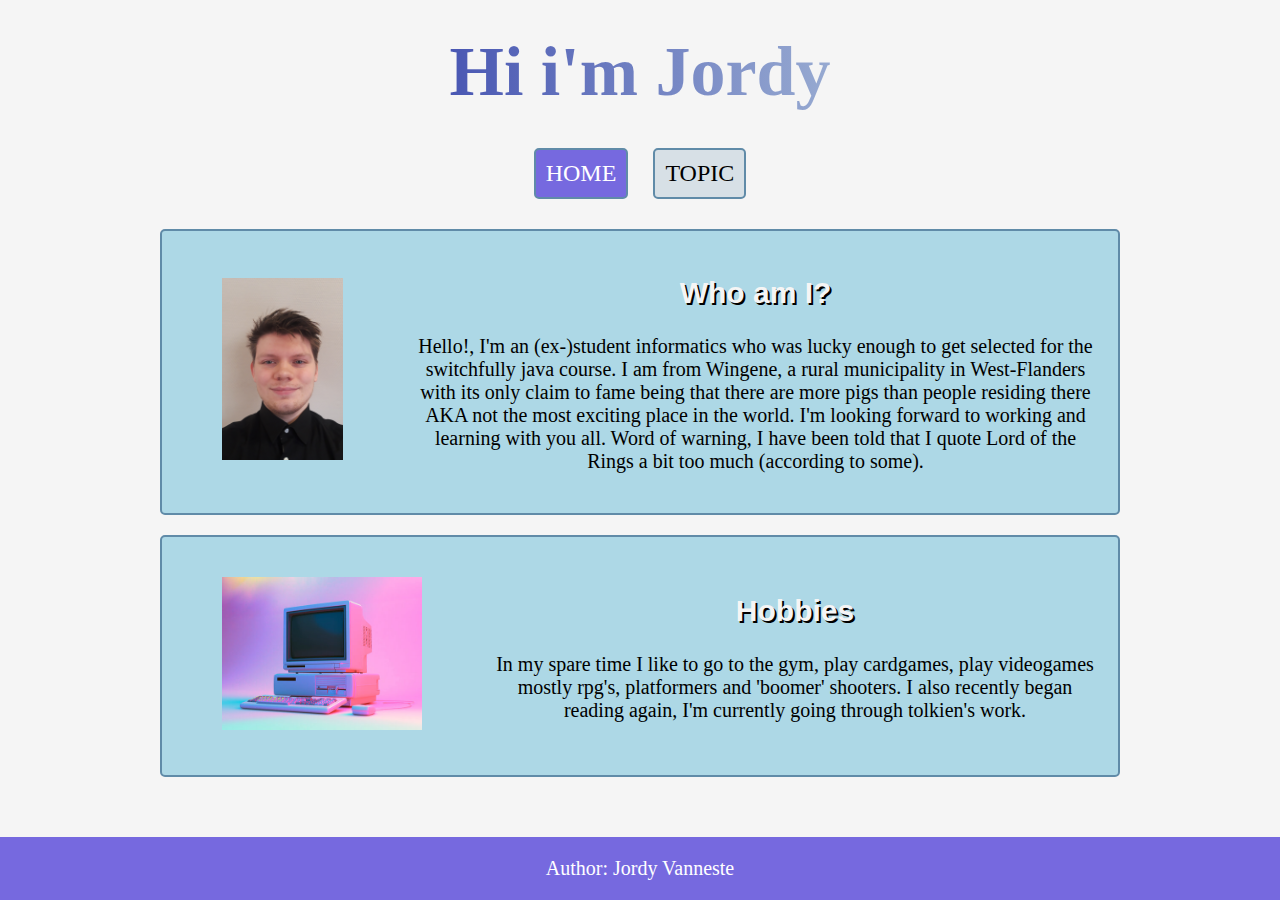
<file: index.html>
<!doctype html>
<html lang="en">
  <head>
    <meta charset="utf-8">
    <meta name="viewport" content="width=device-width, initial-scale=1">
    <title>Project</title>
    <link href="css/style.css" rel="stylesheet">
    
  </head>
  <body>
    <header>
        <h1>Hi i'm Jordy</h1>
        <nav>
            
            
            <ul>
                <li><a href="" class="current">Home</a></li>
                <li><a href="untitled.html">Topic</a></li>
                
            </ul>
        </nav>
    </header>
    
    <section class="info">
      <article id ="article1">
        <figure>
          <picture>
              <img src="images/foto.png" alt="placeholder">
          </picture>

          
      </figure>
          <div class="description">
              <hgroup>
                  <h2>Who am I?</h2>
                  
                  
              </hgroup>
              <p>Hello!, I'm an (ex-)student informatics who was lucky enough to get selected for the switchfully java course.
                I am from Wingene, a rural municipality in West-Flanders with its only claim to fame being that there are more pigs than people residing there AKA not the most 
                exciting place in the world. I'm looking forward to working and learning with you all. Word of warning, I have been told that I quote Lord of the Rings a bit too much (according to some).
              </p>
          </div>
      </article>
      <article id ="article2">
          <figure>
              <picture >
                  <img src="images/pcjunk.jpg" alt="placeholder" id ="pcjunk">
              </picture>

              
          </figure>
          <div class="description">
              <hgroup>
                  <h2>Hobbies</h2>
                  
              </hgroup>
              <p>In my spare time I like to go to the gym, play cardgames,  play videogames mostly rpg's, platformers and 'boomer' shooters.
                I also recently began reading again, I'm currently going through tolkien's work.
              </p>
          </div>
      </article>
      <footer>
        <p>Author: Jordy Vanneste</p>
        
      </footer> 
  </section>

  </body>
</html>
</file>
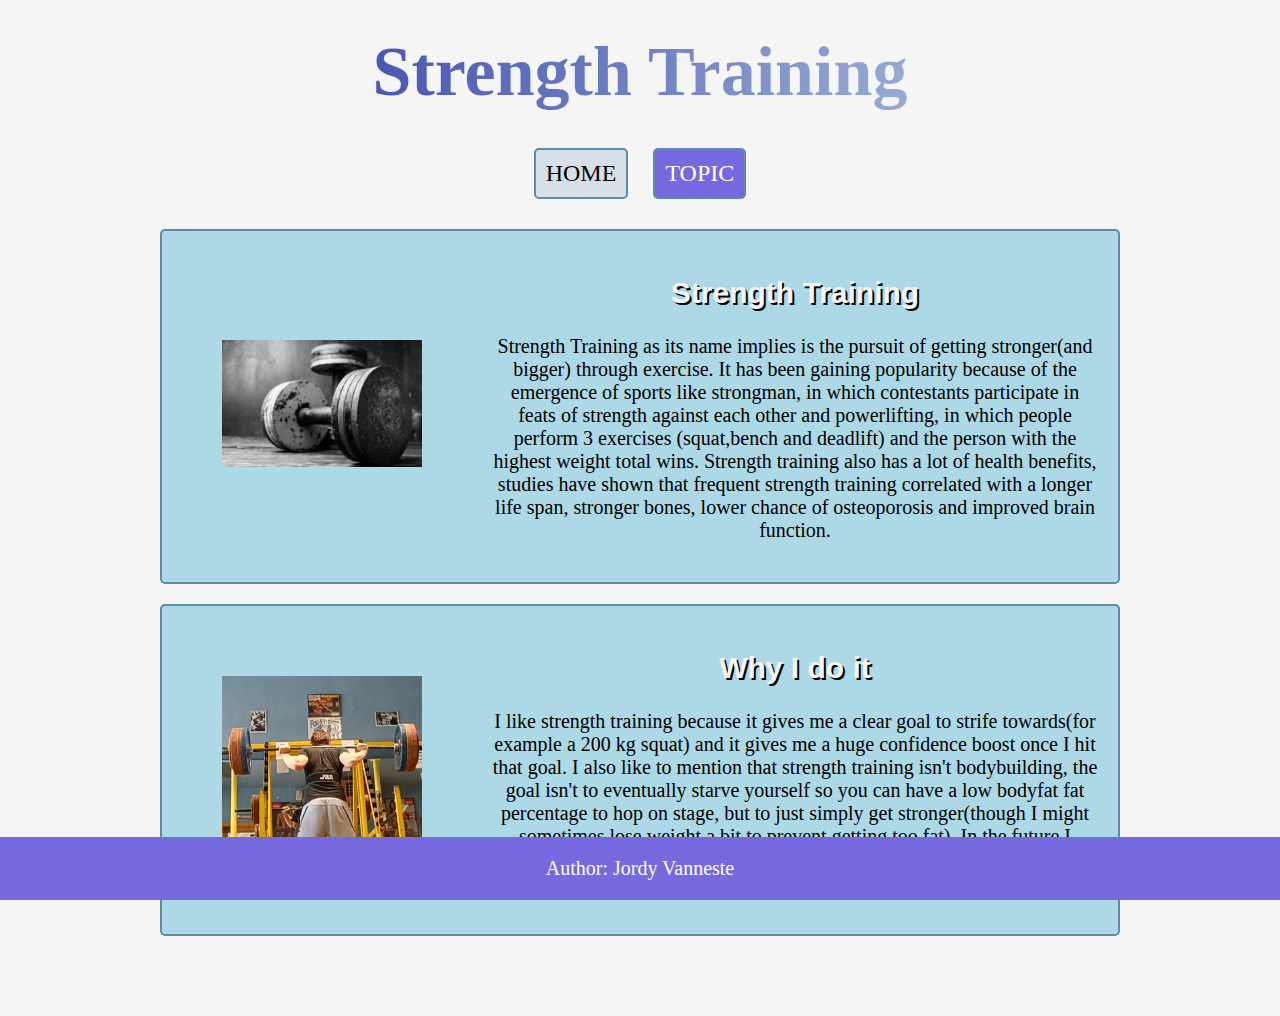
<file: untitled.html>
<!doctype html>
<html lang="en">
  <head>
    <meta charset="utf-8">
    <meta name="viewport" content="width=device-width, initial-scale=1">
    <title>Project</title>
    <link href="css/style.css" rel="stylesheet">
    
  </head>
  <body>
    <header>
        <h1>Strength Training</h1>
        <nav>
            
            
            <ul>
                <li><a href="index.html" >Home</a></li>
                <li><a href="untitled.html" class="current">Topic</a></li>
                
            </ul>
        </nav>
    </header>
    
    <section class="info">
      <article id ="article1">
        <figure>
          <picture>
              <img src="images/lifting-1491929408.jpg" alt="placeholder">
          </picture>

          
      </figure>
          <div class="description">
              <hgroup>
                  <h2>Strength Training</h2>
                  
                  
              </hgroup>
              <p>Strength Training as its name implies is the pursuit of getting stronger(and bigger) through exercise. It has been gaining popularity because of the emergence of sports like strongman, in which contestants participate in feats of strength against each other and powerlifting, in which people perform 3 exercises (squat,bench and deadlift) and the person with the highest weight total wins.
                Strength training also has a lot of health benefits, studies have shown that frequent strength training correlated with a longer life span, stronger bones, lower chance of osteoporosis and improved brain function.
              </p>
          </div>
      </article>
      <article id ="article2">
          <figure>
              <picture >
                  <img src="images/squat.jpg" alt="placeholder" >
              </picture>

              
          </figure>
          <div class="description">
              <hgroup>
                  <h2>Why I do it</h2>
                  
              </hgroup>
              <p>
                I like strength training because it gives me a clear goal to strife towards(for example a 200 kg squat) and it gives me a huge confidence boost once I hit that goal.
                I also like to mention that strength training isn't bodybuilding, the goal isn't to eventually starve yourself so you can have a low bodyfat fat percentage to hop on stage, but to just simply get stronger(though I might sometimes lose weight a bit to prevent getting too fat). 
                In the future I would also like to compete in strongman or powerlifting, although I'm currently way too weak for that.
              </p>
          </div>
      </article>
      <footer>
        <p>Author: Jordy Vanneste</p>
        
      </footer> 
  </section>

  </body>
</html>
</file>
<file: css/style.css>
/*general*/
body{
    padding-top: 2.5%;
    
    
}

h1{
    width: fit-content;
    margin: auto;
    padding-bottom: 26px;
    text-align: center;
}
/*style for navigation bar for mobile*/
nav {
    
   
    max-width: 900px;
    margin: auto;
    text-align: center;
  }
ul {
    border: 1px solid #000;
    /* De property list-style wordt normaal ingesteld op li-elementen. */
    /* Maar omdat deze property overgeërfd wordt, kan ze ook ingesteld worden op het ul parent element */
    list-style: none;
    padding-right: 2rem;
    
    
  }


  nav ul li a {
    
    text-decoration:none;
    color: rgb(0, 0, 0);
    font-size: 1.2rem;
    border: 2px solid rgb(96, 139, 168);
    border-radius: 5px;
    background-color: rgba(96, 139, 168, 0.2);
    display: block;
    
    padding: 10px;
    
    margin: 10px;
    text-align: center;
    
  }
  li a:hover {
    background-color: rgb(118, 105, 223);
    color: white;
  }
  .current{
    background-color: rgb(118, 105, 223);
    color: white;
  }
  
 /*centers rest of body*/
 .info{
    width: fit-content;
    margin: auto;
    text-align: center;
    margin-bottom:80px;
    word-wrap: break-word;
   
 }
 article{
  padding: 10%;
  border-style: double;
  background-color: lightblue;
  margin-bottom: 1em;
  margin-top: 1em;
}
/*header color*/
 header h1 {
    font-size: 70px;
    font-weight: 600;
    background-image: linear-gradient(to left, #97aad1, #4957b3);
    color: transparent;
    background-clip: text;
    -webkit-background-clip: text;
  }

  h2{
    color: whitesmoke;
    font-family:'Lucida Sans', 'Lucida Sans Regular', 'Lucida Grande', 'Lucida Sans Unicode', Geneva, Verdana, sans-serif;
    text-shadow: 2px 2px black;
   
  }
  
footer{
  position: fixed;
  left: 0;
  bottom: 0;
  width: 100%;
  background-color: rgb(118, 105, 223);
  color: white;
  text-align: center;
  margin-top: 20px;
  }

  /*scalable font sizes and images*/
 html {
    font-size: calc(15px + 0.390625vw);
}

img {
    max-width: 100%;
    height: auto;
    
  }


/*style for desktop and big screens*/


  @media only screen and (min-width: 960px) {

    
    article{
      display: flex;
      align-items: center;
      background-color: lightblue;
      margin-bottom: 1em;
      margin-top: 1em;
    }

    
    
    
    body {
      margin: auto;
      background-color:whitesmoke;
      max-width: 75%;
    }

    nav{
      text-align: center;
      
    }

   
  
  
    nav ul {
      
      margin: 0;
      padding: 0;
      overflow: hidden;
      text-align: center;
      border: none;
      
    }
    
    li {
      
      display: inline-block;
      width: max-content;
      text-align: center;
      padding: 0;
      text-transform: uppercase;
    }
   
    
    img {
      max-width: 200px;
      max-height: 300px;
      object-fit: contain;
      margin-right: 30px;
      flex: auto;
      
      
    }
    article{
      padding: 1rem;
      border: 2px solid rgb(96, 139, 168);
      border-radius: 5px;
    }
    .description{
      
      max-width: 50rem;
      

    }
   
  }
</file>
